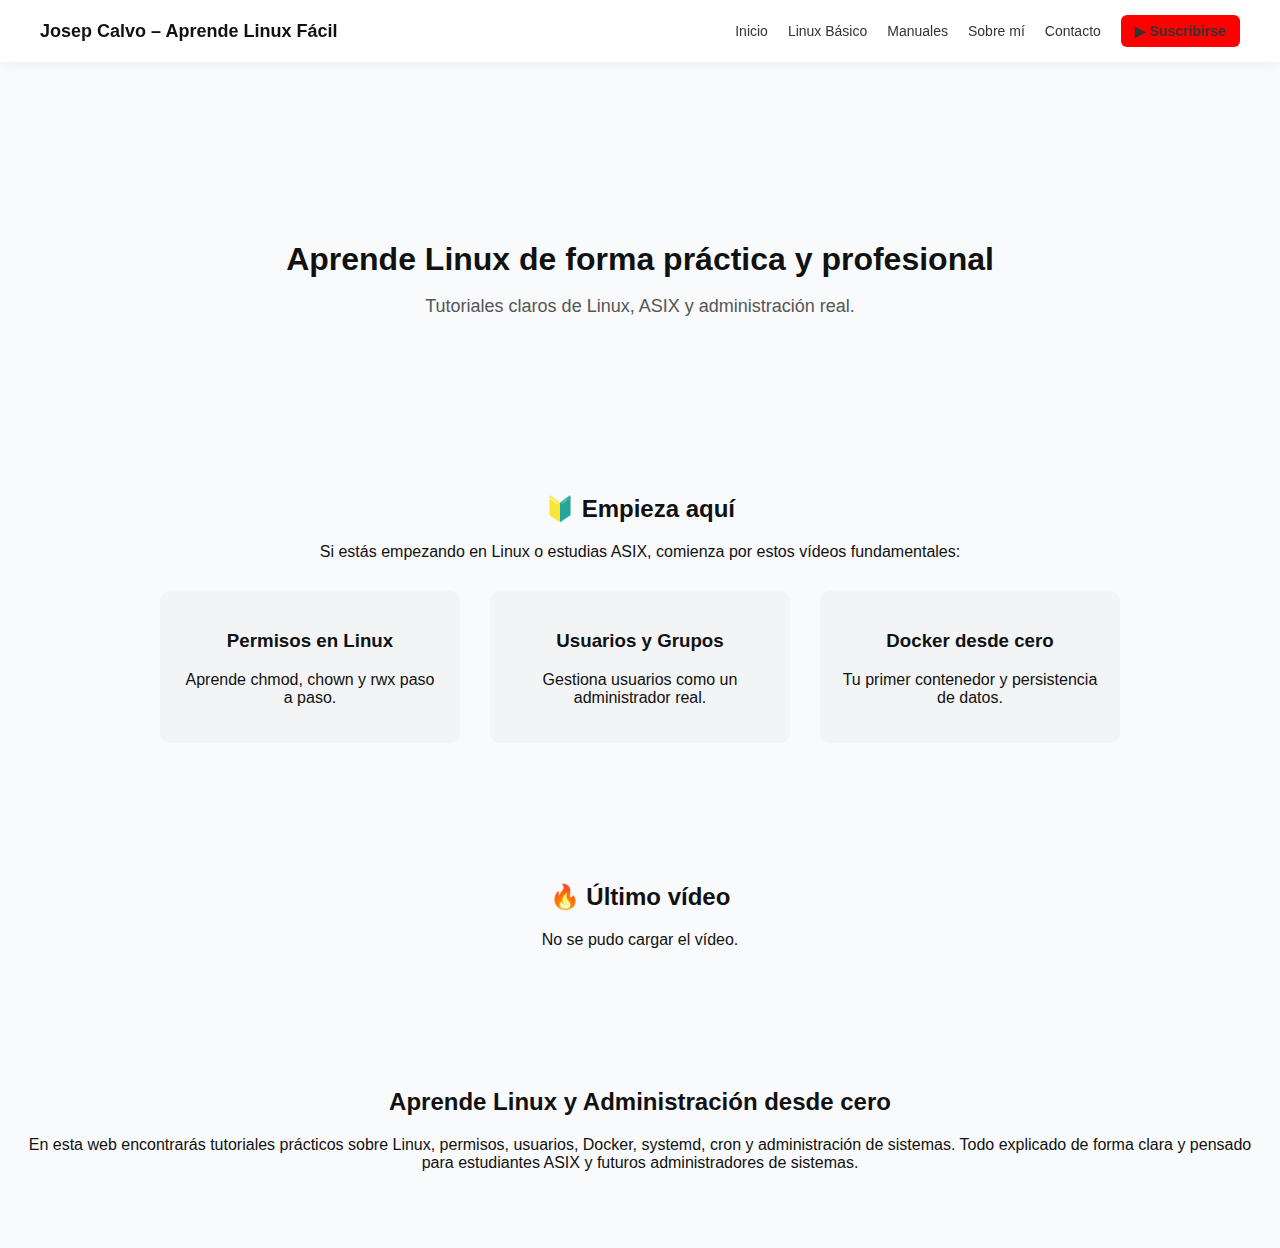
<file: index.html>
<!DOCTYPE html>
<html lang="es">
<head>
<meta charset="UTF-8">
<meta name="viewport" content="width=device-width, initial-scale=1.0">

<title>Josep Calvo – Aprende Linux Fácil | Administración Linux y ASIX</title>
<meta name="description" content="Aprende Linux de forma práctica y profesional. Tutoriales de Linux, ASIX, administración y Docker explicados paso a paso.">

<style>
body {
    margin: 0;
    font-family: Arial, sans-serif;
    background: #f9fafb;
    color: #111;
}

/* ===== NAVBAR ===== */
.navbar {
    position: fixed;
    top: 0;
    width: 100%;
    background: white;
    display: flex;
    justify-content: center;
    box-shadow: 0 2px 10px rgba(0,0,0,0.05);
    z-index: 1000;
}

.nav-container {
    width: 100%;
    max-width: 1200px;
    display: flex;
    justify-content: space-between;
    align-items: center;
    padding: 15px 20px;
}

.logo {
    font-weight: bold;
    font-size: 18px;
    white-space: nowrap;
}

.nav-links {
    display: flex;
    gap: 20px;
    align-items: center;
}

.nav-links a {
    text-decoration: none;
    color: #333;
    font-size: 14px;
    transition: 0.2s ease;
}

.nav-links a:hover {
    color: #2563eb;
}

.subscribe-btn {
    background: #ff0000;
    color: white;
    padding: 8px 14px;
    border-radius: 6px;
    font-weight: bold;
    text-decoration: none;
    white-space: nowrap;
}

.subscribe-btn:hover {
    background: #cc0000;
}

/* ===== HERO ===== */
.hero {
    margin-top: 140px;
    text-align: center;
    padding: 80px 20px;
}

.hero h1 {
    font-size: 32px;
    margin-bottom: 10px;
}

.hero p {
    font-size: 18px;
    color: #555;
}

/* ===== SECTIONS ===== */
section {
    padding: 60px 20px;
    text-align: center;
}

.cards {
    display: flex;
    justify-content: center;
    gap: 30px;
    margin-top: 30px;
    flex-wrap: wrap;
}

.card {
    background: #f3f4f6;
    padding: 20px;
    border-radius: 10px;
    width: 260px;
    transition: transform 0.2s ease;
}

.card:hover {
    transform: translateY(-5px);
}

.latest-video iframe {
    margin-top: 20px;
    border-radius: 10px;
}

/* ===== RESPONSIVE ===== */
@media (max-width: 900px) {
    .nav-links {
        display: none;
    }
}
</style>
</head>

<body>

<!-- NAVBAR -->
<nav class="navbar">
  <div class="nav-container">
    <div class="logo">Josep Calvo – Aprende Linux Fácil</div>

    <div class="nav-links">
      <a href="#">Inicio</a>
      <a href="#">Linux Básico</a>
      <a href="#">Manuales</a>
      <a href="#">Sobre mí</a>
      <a href="#">Contacto</a>
      <a href="https://www.youtube.com/@josepcalvoasix" target="_blank" class="subscribe-btn">
        ▶ Suscribirse
      </a>
    </div>
  </div>
</nav>

<!-- HERO -->
<section class="hero">
    <h1>Aprende Linux de forma práctica y profesional</h1>
    <p>Tutoriales claros de Linux, ASIX y administración real.</p>
</section>

<!-- EMPIEZA AQUÍ -->
<section>
    <h2>🔰 Empieza aquí</h2>
    <p>Si estás empezando en Linux o estudias ASIX, comienza por estos vídeos fundamentales:</p>

    <div class="cards">
        <div class="card">
            <h3>Permisos en Linux</h3>
            <p>Aprende chmod, chown y rwx paso a paso.</p>
        </div>

        <div class="card">
            <h3>Usuarios y Grupos</h3>
            <p>Gestiona usuarios como un administrador real.</p>
        </div>

        <div class="card">
            <h3>Docker desde cero</h3>
            <p>Tu primer contenedor y persistencia de datos.</p>
        </div>
    </div>
</section>

<!-- ÚLTIMO VÍDEO -->
<section class="latest-video">
    <h2>🔥 Último vídeo</h2>
    <div id="latestVideo">Cargando último vídeo...</div>
</section>

<!-- SEO CONTENT -->
<section>
    <h2>Aprende Linux y Administración desde cero</h2>
    <p>
        En esta web encontrarás tutoriales prácticos sobre Linux,
        permisos, usuarios, Docker, systemd, cron y administración de sistemas.
        Todo explicado de forma clara y pensado para estudiantes ASIX
        y futuros administradores de sistemas.
    </p>
</section>

<script>
fetch("https://api.rss2json.com/v1/api.json?rss_url=" + 
    encodeURIComponent("https://www.youtube.com/feeds/videos.xml?channel_id=UC5LxrchV-nNK5gYJa0Ipsbw"))
.then(response => response.json())
.then(data => {
    const video = data.items[0];
    const videoId = video.link.split("v=")[1];

    document.getElementById("latestVideo").innerHTML = `
        <iframe width="560" height="315"
        src="https://www.youtube.com/embed/${videoId}"
        frameborder="0" allowfullscreen></iframe>
    `;
})
.catch(() => {
    document.getElementById("latestVideo").innerHTML = "No se pudo cargar el vídeo.";
});
</script>

</body>
</html>
</file>
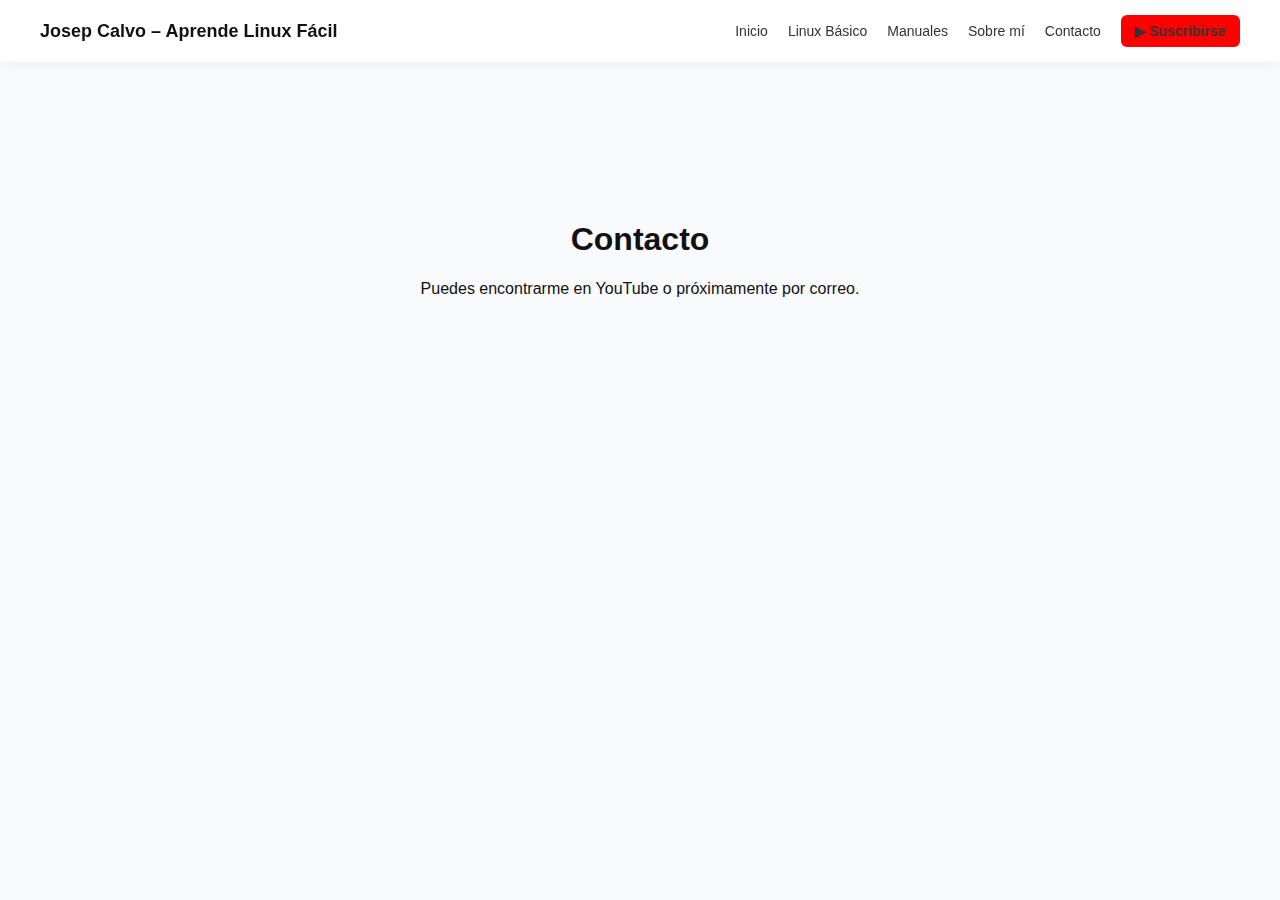
<file: contacto.html>
<!DOCTYPE html>
<html lang="es">
<head>
<meta charset="UTF-8">
<title>Contacto - Josep Calvo</title>
<link rel="stylesheet" href="style.css">
</head>
<body>

<nav class="navbar">
  <div class="nav-container">
    <div class="logo">Josep Calvo – Aprende Linux Fácil</div>
    <div class="nav-links">
      <a href="index.html">Inicio</a>
      <a href="linux-basico.html">Linux Básico</a>
      <a href="manuales.html">Manuales</a>
      <a href="sobre-mi.html">Sobre mí</a>
      <a href="contacto.html">Contacto</a>
      <a href="https://www.youtube.com/@josepcalvoasix" target="_blank" class="subscribe-btn">
        ▶ Suscribirse
      </a>
    </div>
  </div>
</nav>

<section class="hero">
    <h1>Contacto</h1>
    <p>Puedes encontrarme en YouTube o próximamente por correo.</p>
</section>

</body>
</html>
</file>
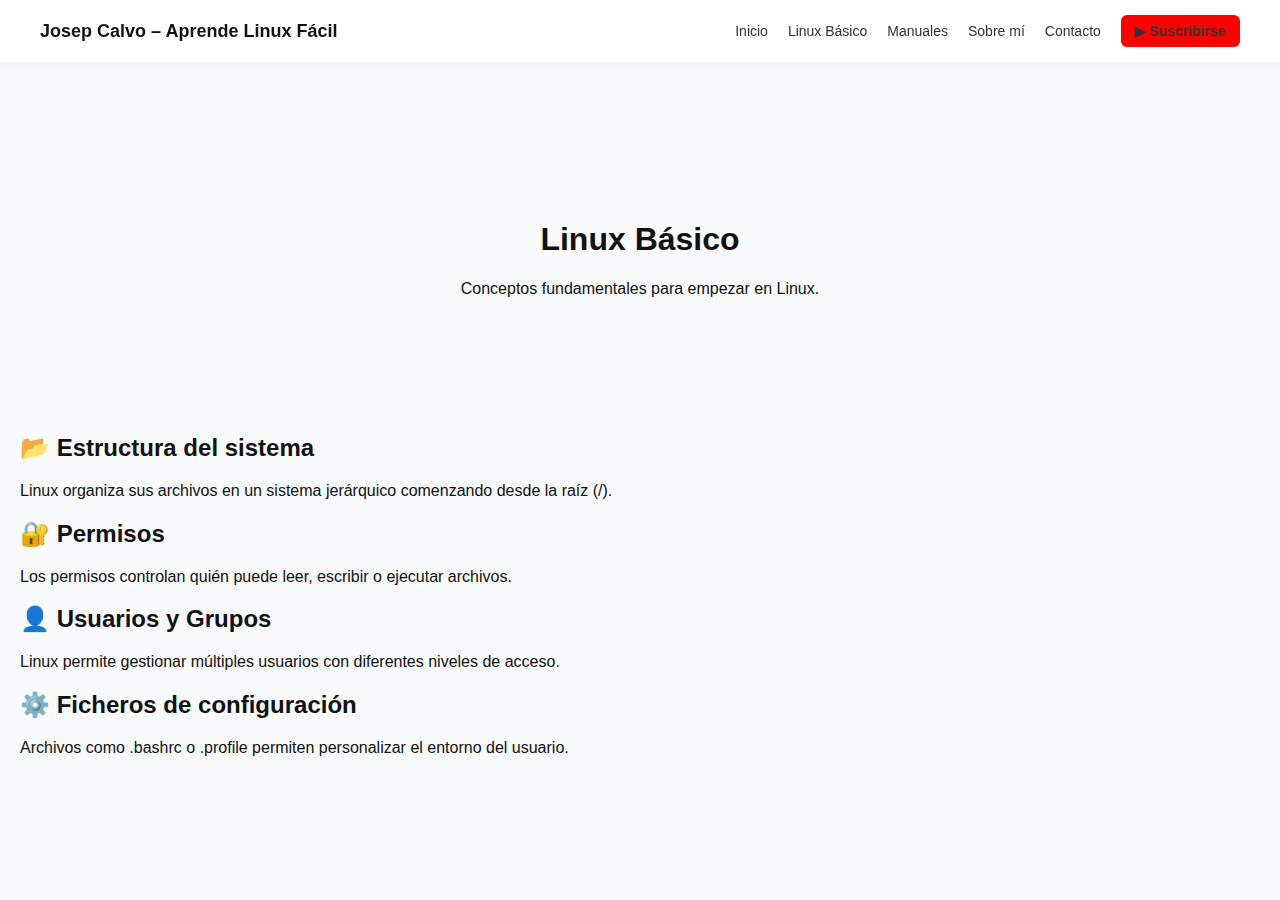
<file: linux-basico.html>
<!DOCTYPE html>
<html lang="es">
<head>
<meta charset="UTF-8">
<title>Linux Básico - Josep Calvo</title>
<link rel="stylesheet" href="style.css">
</head>
<body>

<nav class="navbar">
  <div class="nav-container">
    <div class="logo">Josep Calvo – Aprende Linux Fácil</div>
    <div class="nav-links">
      <a href="index.html">Inicio</a>
      <a href="linux-basico.html">Linux Básico</a>
      <a href="manuales.html">Manuales</a>
      <a href="sobre-mi.html">Sobre mí</a>
      <a href="contacto.html">Contacto</a>
      <a href="https://www.youtube.com/@josepcalvoasix" target="_blank" class="subscribe-btn">
        ▶ Suscribirse
      </a>
    </div>
  </div>
</nav>

<section class="hero">
    <h1>Linux Básico</h1>
    <p>Conceptos fundamentales para empezar en Linux.</p>
</section>

<section>
    <h2>📂 Estructura del sistema</h2>
    <p>Linux organiza sus archivos en un sistema jerárquico comenzando desde la raíz (/).</p>

    <h2>🔐 Permisos</h2>
    <p>Los permisos controlan quién puede leer, escribir o ejecutar archivos.</p>

    <h2>👤 Usuarios y Grupos</h2>
    <p>Linux permite gestionar múltiples usuarios con diferentes niveles de acceso.</p>

    <h2>⚙️ Ficheros de configuración</h2>
    <p>Archivos como .bashrc o .profile permiten personalizar el entorno del usuario.</p>
</section>

</body>
</html>
</file>
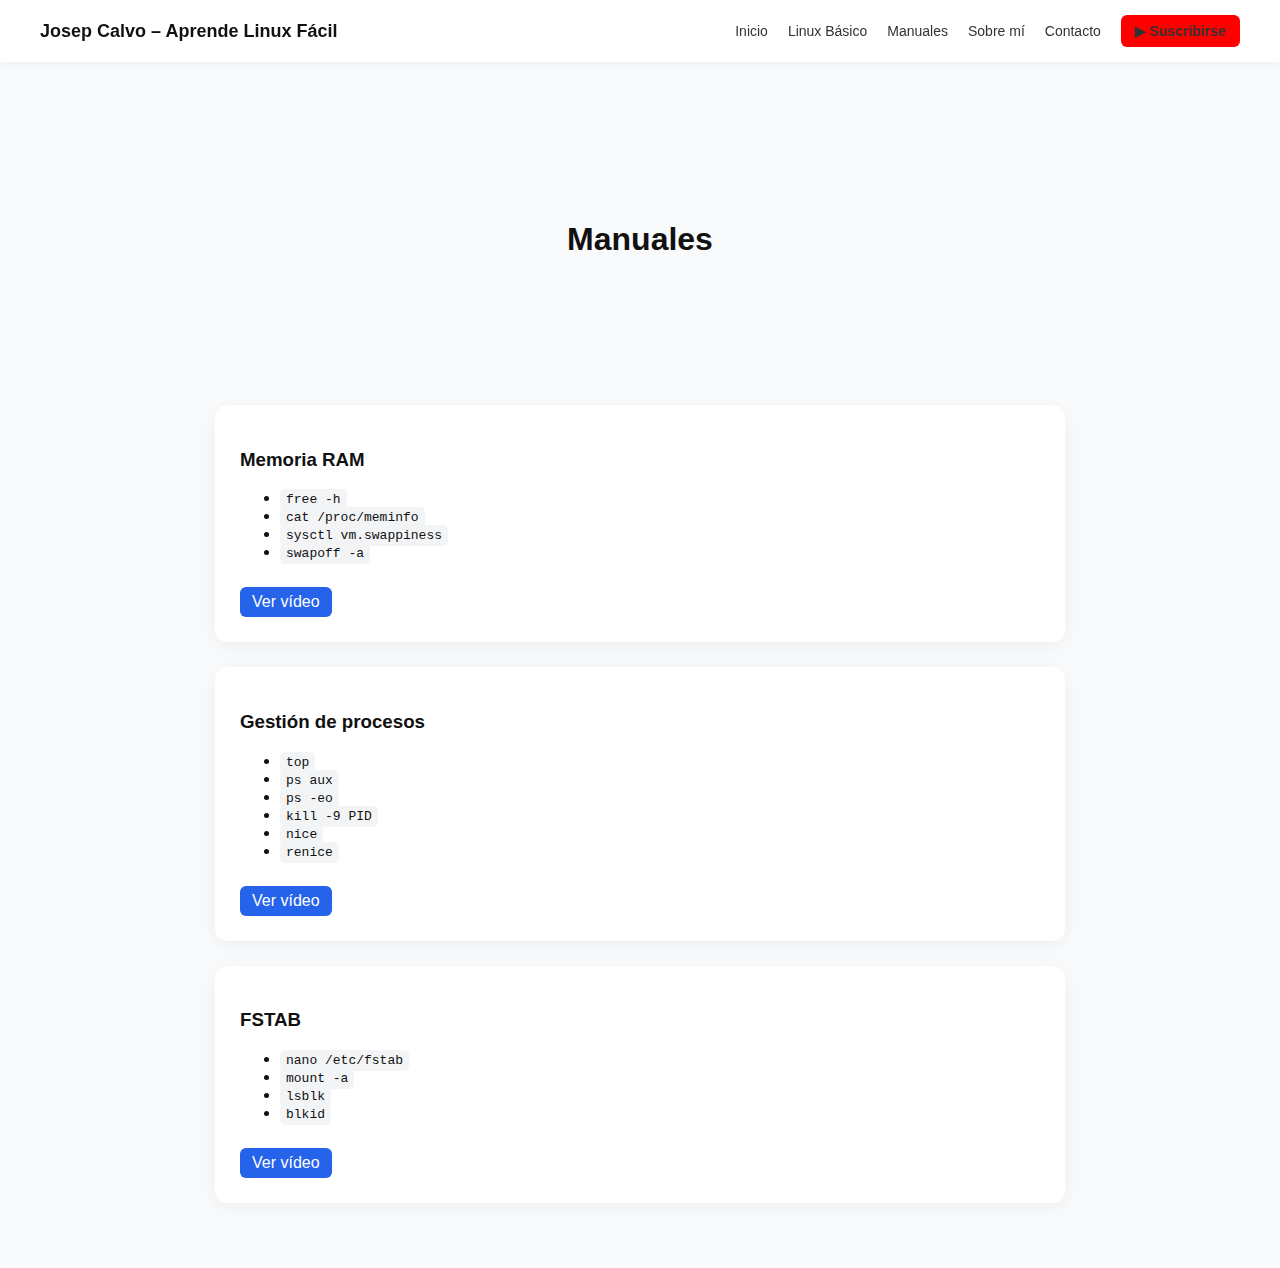
<file: manuales.html>
<!DOCTYPE html>
<html lang="es">
<head>
<meta charset="UTF-8">
<title>Manuales</title>
<link rel="stylesheet" href="style.css">
</head>
<body>

<nav class="navbar">
  <div class="nav-container">
    <div class="logo">Josep Calvo – Aprende Linux Fácil</div>
    <div class="nav-links">
      <a href="index.html">Inicio</a>
      <a href="linux-basico.html">Linux Básico</a>
      <a href="manuales.html">Manuales</a>
      <a href="sobre-mi.html">Sobre mí</a>
      <a href="contacto.html">Contacto</a>
      <a href="https://www.youtube.com/@josepcalvoasix" target="_blank" class="subscribe-btn">▶ Suscribirse</a>
    </div>
  </div>
</nav>

<section class="hero">
<h1>Manuales</h1>
</section>

<section>
<div id="manuales-container"></div>
</section>

<script src="js/main.js"></script>
</body>
</html>
</file>
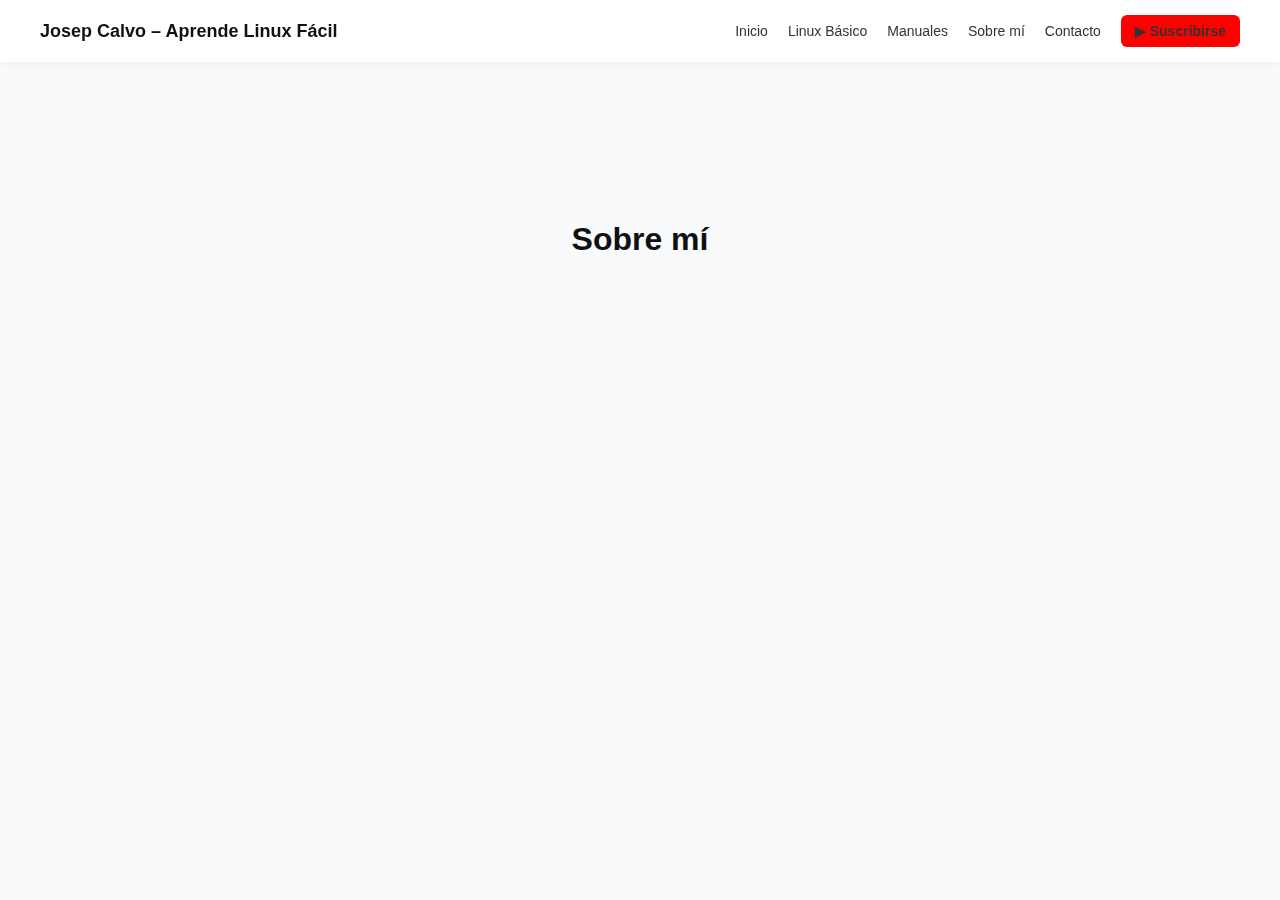
<file: sobre-mi.html>
<!DOCTYPE html>
<html lang="es">
<head>
<meta charset="UTF-8">
<title>Sobre mí</title>
<link rel="stylesheet" href="style.css">
</head>
<body>

<nav class="navbar">
  <div class="nav-container">
    <div class="logo">Josep Calvo – Aprende Linux Fácil</div>
    <div class="nav-links">
      <a href="index.html">Inicio</a>
      <a href="linux-basico.html">Linux Básico</a>
      <a href="manuales.html">Manuales</a>
      <a href="sobre-mi.html">Sobre mí</a>
      <a href="contacto.html">Contacto</a>
      <a href="https://www.youtube.com/@josepcalvoasix" target="_blank" class="subscribe-btn">▶ Suscribirse</a>
    </div>
  </div>
</nav>

<section class="hero">
<h1>Sobre mí</h1>
</section>

<section>
<div id=""></div>
</section>

<script src="js/main.js"></script>
</body>
</html>
</file>
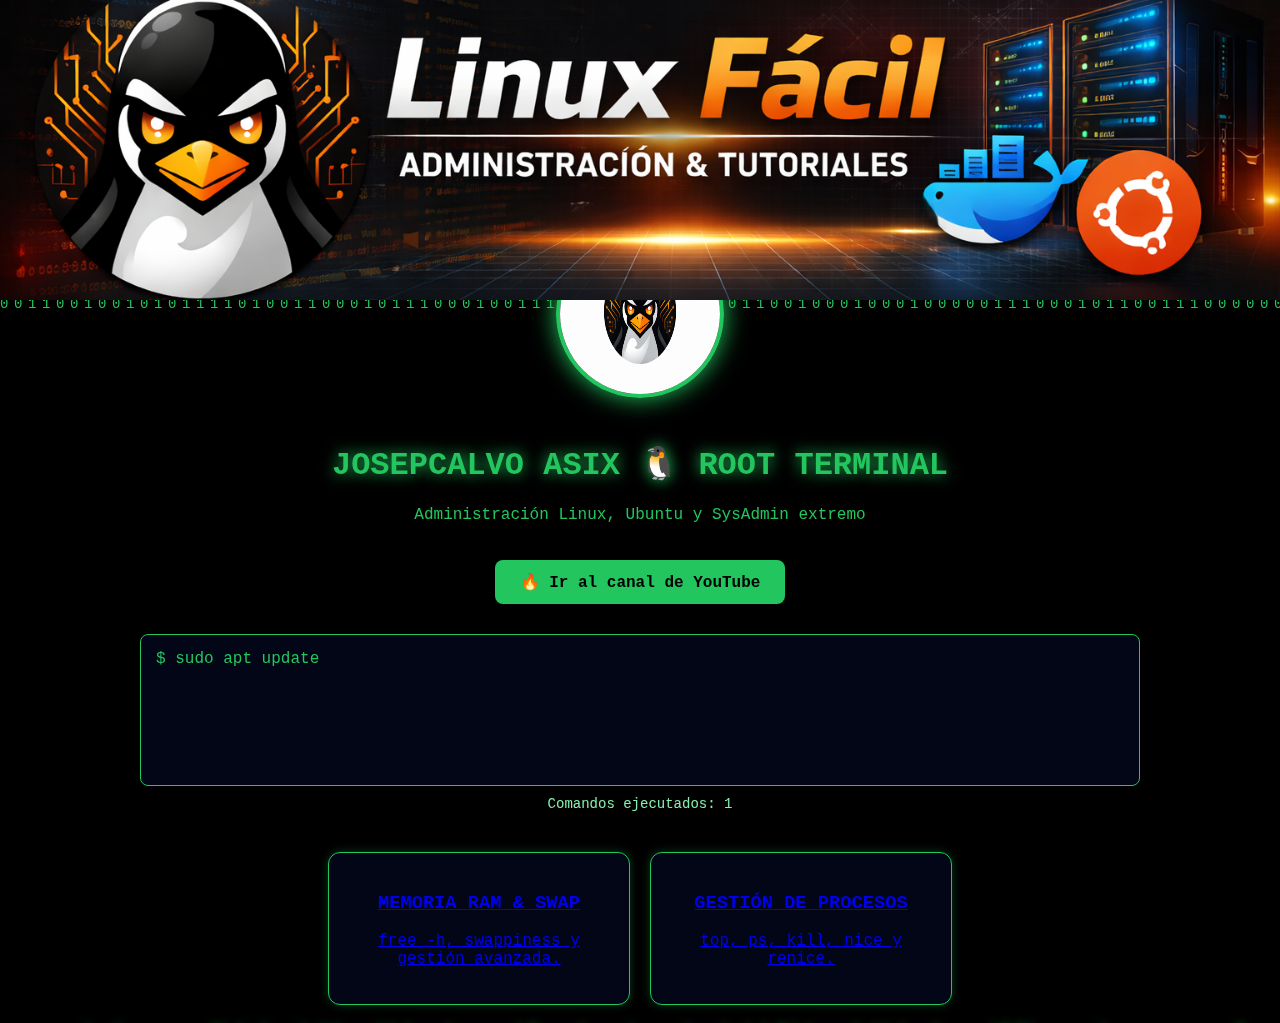
<file: web_linux_hacker_ULTRA_PRO.html>
<!DOCTYPE html>
<html lang="es">
<head>
<meta charset="UTF-8">
<meta name="viewport" content="width=device-width, initial-scale=1.0">
<title>JosepCalvo ASIX - Linux Hacker</title>

<style>
body{
    margin:0;
    font-family:Consolas, monospace;
    background:#000;
    color:#22c55e;
    overflow-x:hidden;
}

/* CANVAS MATRIX */
#matrix{
    position:fixed;
    top:0;
    left:0;
    width:100%;
    height:100%;
    z-index:-2;
}

/* Partículas */
.particle{
    position:fixed;
    width:3px;
    height:3px;
    background:#22c55e;
    box-shadow:0 0 10px #22c55e;
    animation:float 8s linear infinite;
    z-index:-1;
}

@keyframes float{
    from{transform:translateY(100vh);}
    to{transform:translateY(-10vh);}
}

/* Banner */
.banner{
    width:100%;
    height:300px;
    background:url('banner.jpg') center/cover no-repeat;
    position:relative;
}

/* Perfil */
.perfil{
    text-align:center;
    margin-top:-70px;
}

.perfil img{
    width:160px;
    height:160px;
    border-radius:50%;
    border:4px solid #22c55e;
    box-shadow:0 0 25px #22c55e;
}

/* Contenido */
.container{
    max-width:1000px;
    margin:auto;
    padding:20px;
    text-align:center;
}

h1{
    text-shadow:0 0 15px #22c55e;
}

.boton{
    display:inline-block;
    margin-top:20px;
    padding:12px 25px;
    background:#22c55e;
    color:black;
    border-radius:8px;
    text-decoration:none;
    font-weight:bold;
    transition:0.3s;
}

.boton:hover{
    background:#4ade80;
    transform:scale(1.05);
}

/* Cards videos */
.videos{
    margin-top:40px;
    display:flex;
    gap:20px;
    flex-wrap:wrap;
    justify-content:center;
}

.card{
    background:#020617;
    border:1px solid #22c55e;
    border-radius:12px;
    padding:20px;
    width:260px;
    transition:0.3s;
    box-shadow:0 0 10px rgba(34,197,94,0.3);
}

.card:hover{
    transform:translateY(-8px);
    box-shadow:0 0 20px #22c55e;
}

/* Terminal */
.terminal{
    margin-top:30px;
    background:#020617;
    border:1px solid #22c55e;
    padding:15px;
    border-radius:8px;
    text-align:left;
    min-height:120px;
}

.counter{
    margin-top:10px;
    font-size:14px;
    color:#86efac;
}
</style>
</head>

<body>

<canvas id="matrix"></canvas>

<div class="banner"></div>

<div class="perfil">
<img src="perfil.png">
</div>

<div class="container">
<h1>JOSEPCALVO ASIX 🐧 ROOT TERMINAL</h1>
<p>Administración Linux, Ubuntu y SysAdmin extremo</p>

<a class="boton" href="https://www.youtube.com/@josepcalvoasix/videos" target="_blank">
🔥 Ir al canal de YouTube
</a>

<div class="terminal">
<span id="typing"></span>
</div>
<div class="counter">Comandos ejecutados: <span id="count">0</span></div>

<div class="videos">

<a href="https://www.youtube.com/watch?v=Nj4raM_5wWo&t=9s" target="_blank" class="card">
<h3>MEMORIA RAM & SWAP</h3>
<p>free -h, swappiness y gestión avanzada.</p>
</a>

<a href="https://www.youtube.com/watch?v=nvU_d3823kY" target="_blank" class="card">
<h3>GESTIÓN DE PROCESOS</h3>
<p>top, ps, kill, nice y renice.</p>
</a>

</div>
</div>

<script>
/* MATRIX EFFECT */
const canvas = document.getElementById("matrix");
const ctx = canvas.getContext("2d");
canvas.height = window.innerHeight;
canvas.width = window.innerWidth;

const letters = "01";
const fontSize = 14;
const columns = canvas.width/fontSize;
const drops = [];

for(let x=0;x<columns;x++) drops[x]=1;

function draw(){
ctx.fillStyle="rgba(0,0,0,0.05)";
ctx.fillRect(0,0,canvas.width,canvas.height);
ctx.fillStyle="#22c55e";
ctx.font=fontSize+"px monospace";

for(let i=0;i<drops.length;i++){
const text = letters.charAt(Math.floor(Math.random()*letters.length));
ctx.fillText(text,i*fontSize,drops[i]*fontSize);
if(drops[i]*fontSize>canvas.height && Math.random()>0.975) drops[i]=0;
drops[i]++;
}
}
setInterval(draw,33);

/* PARTICLES */
for(let i=0;i<40;i++){
let p=document.createElement("div");
p.className="particle";
p.style.left=Math.random()*100+"vw";
p.style.animationDuration=(5+Math.random()*5)+"s";
document.body.appendChild(p);
}

/* TYPING TERMINAL */
const textLines=[
"sudo apt update",
"free -h",
"ps aux",
"sudo mount -a",
"docker run hello-world",
"grub-install /dev/sda"
];

let i=0;
let count=0;
function type(){
if(i<textLines.length){
document.getElementById("typing").innerHTML += "$ "+textLines[i]+"<br>";
i++;
count++;
document.getElementById("count").innerText=count;
setTimeout(type,900);
}
}
type();
</script>

</body>
</html>
</file>
<file: style.css>
body {
    margin: 0;
    font-family: Arial, sans-serif;
    background: #f9fafb;
    color: #111;
}

.navbar {
    position: fixed;
    top: 0;
    width: 100%;
    background: white;
    display: flex;
    justify-content: center;
    box-shadow: 0 2px 10px rgba(0,0,0,0.05);
    z-index: 1000;
}

.nav-container {
    width: 100%;
    max-width: 1200px;
    display: flex;
    justify-content: space-between;
    align-items: center;
    padding: 15px 20px;
}

.logo {
    font-weight: bold;
    font-size: 18px;
}

.nav-links {
    display: flex;
    gap: 20px;
    align-items: center;
}

.nav-links a {
    text-decoration: none;
    color: #333;
    font-size: 14px;
}

.subscribe-btn {
    background: #ff0000;
    color: white;
    padding: 8px 14px;
    border-radius: 6px;
    font-weight: bold;
    text-decoration: none;
}

.hero {
    margin-top: 140px;
    text-align: center;
    padding: 60px 20px;
}

section {
    padding: 40px 20px;
}

.manual-card, .linux-card {
    background: white;
    padding: 25px;
    margin: 25px auto;
    max-width: 800px;
    border-radius: 12px;
    box-shadow: 0 4px 20px rgba(0,0,0,0.05);
}

.manual-card code {
    background: #f3f4f6;
    padding: 3px 6px;
    border-radius: 5px;
}

.btn-ver {
    display: inline-block;
    margin-top: 10px;
    background: #2563eb;
    color: white;
    padding: 6px 12px;
    border-radius: 6px;
    text-decoration: none;
}
</file>
